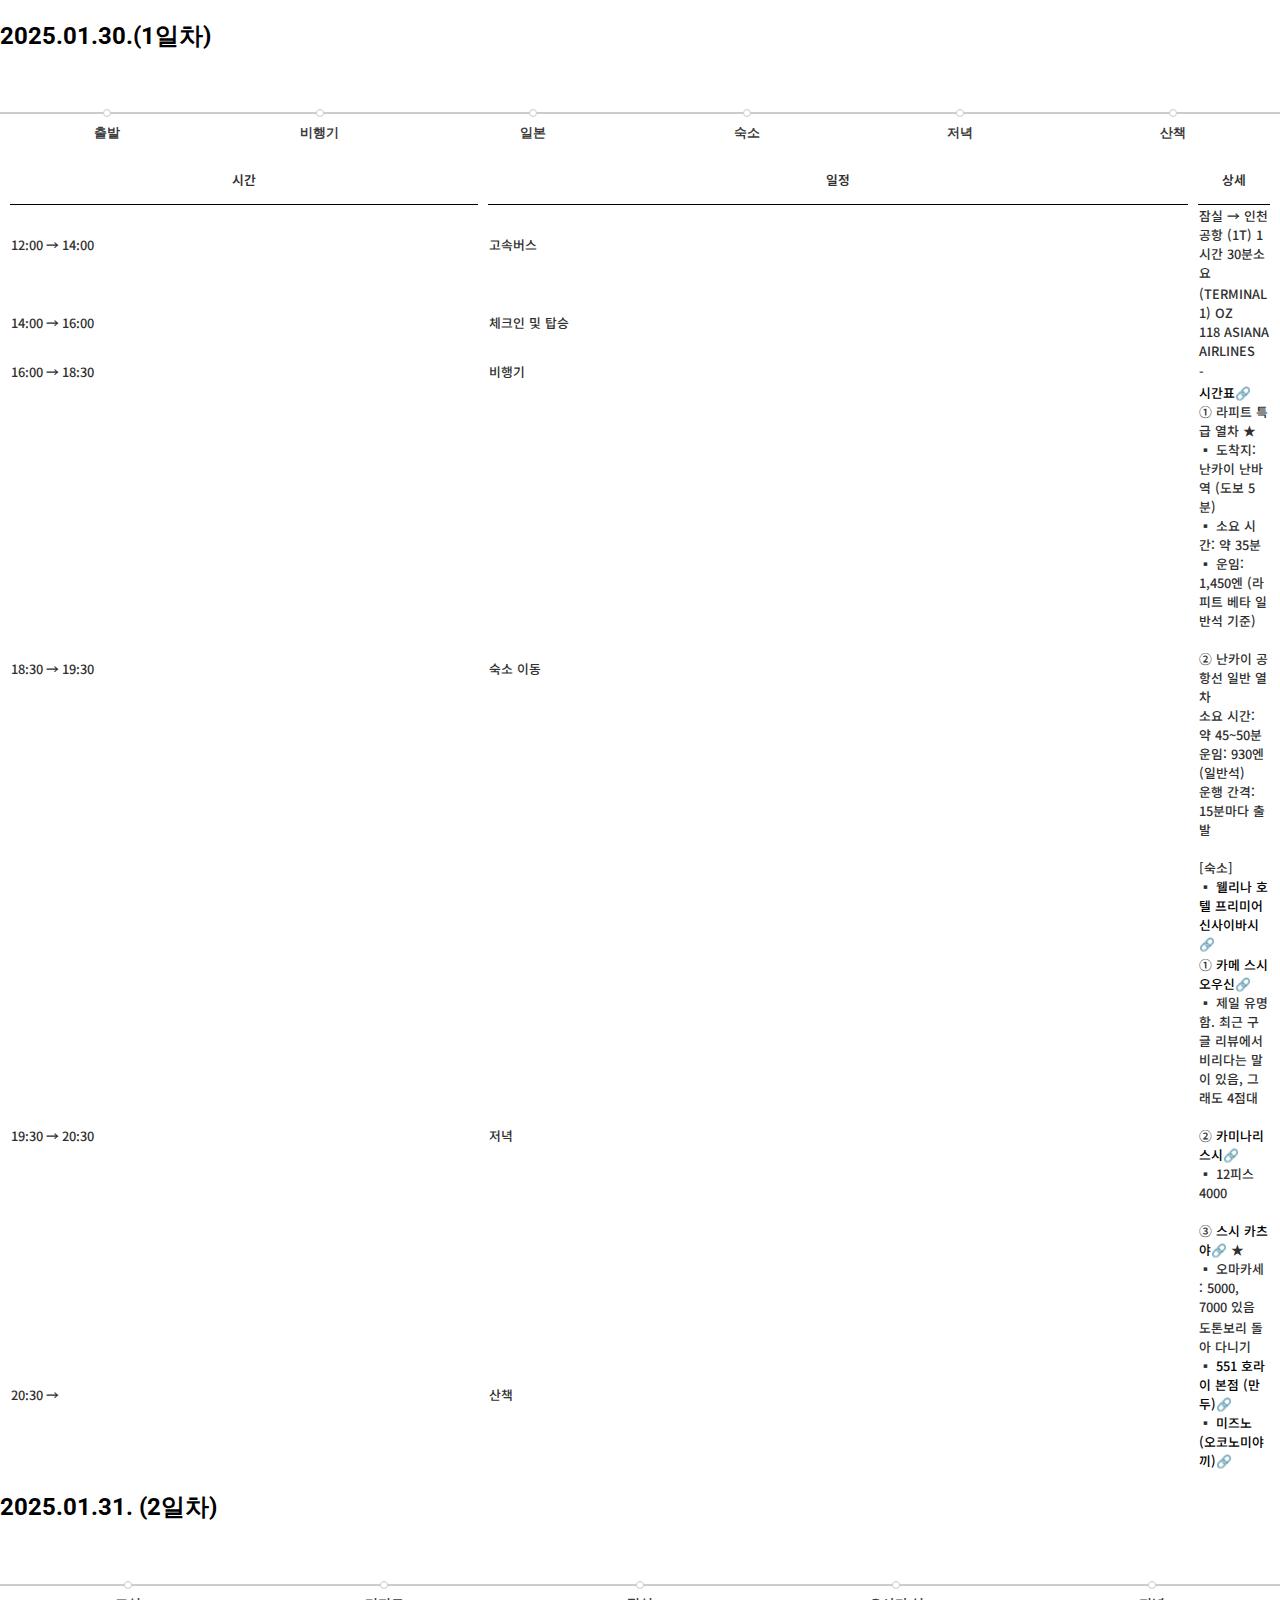
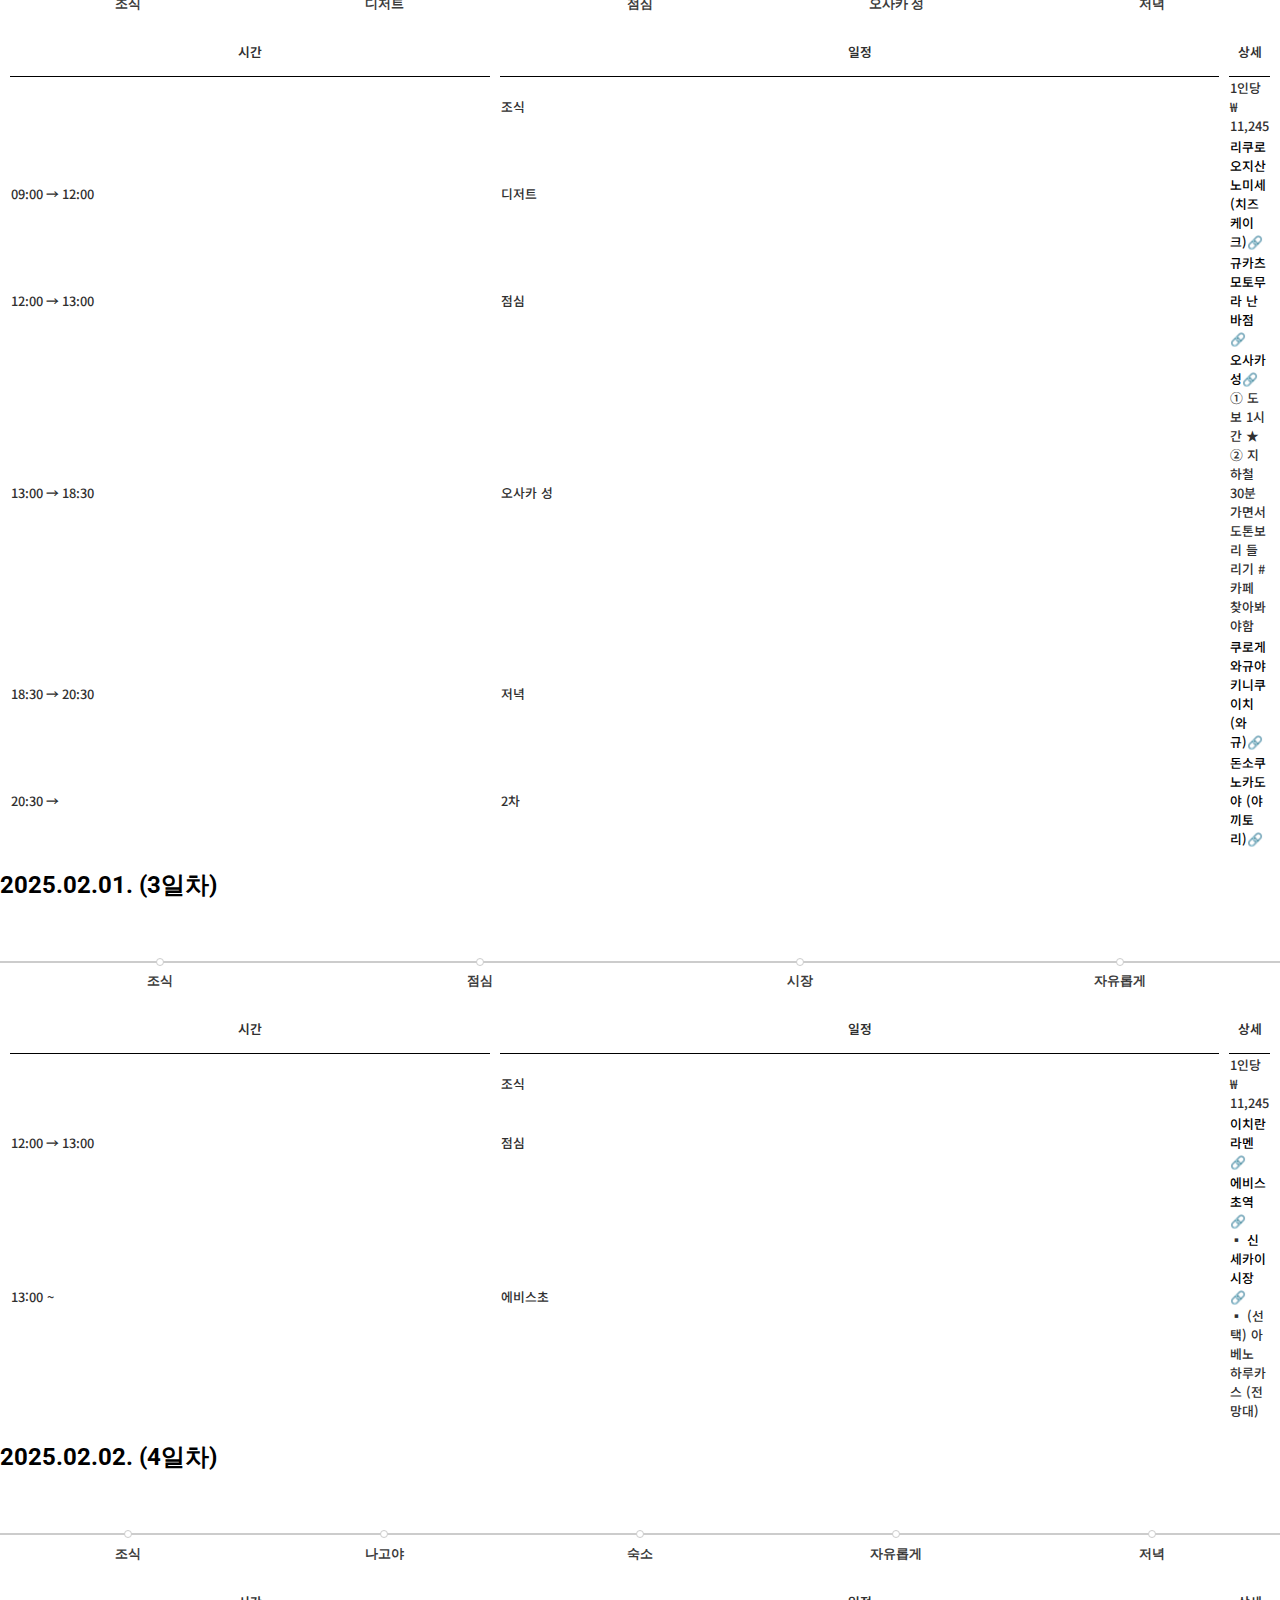
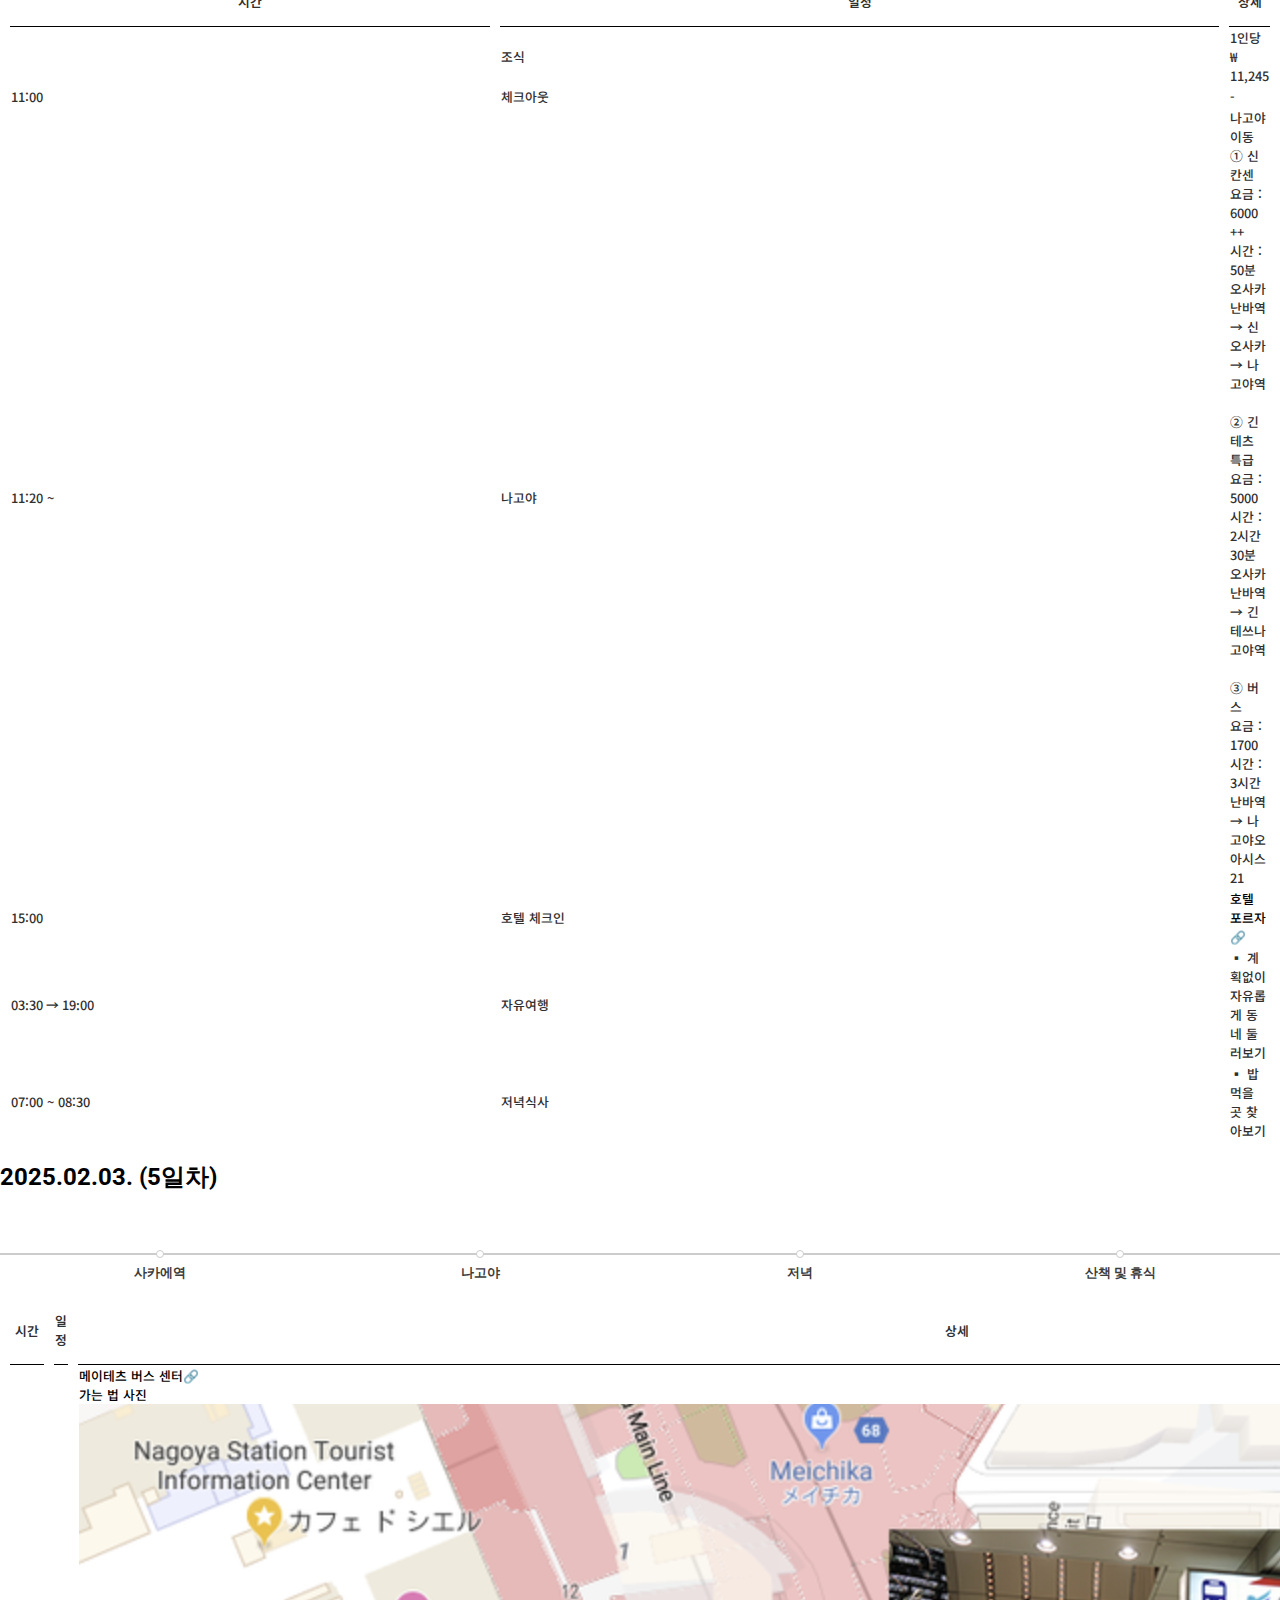
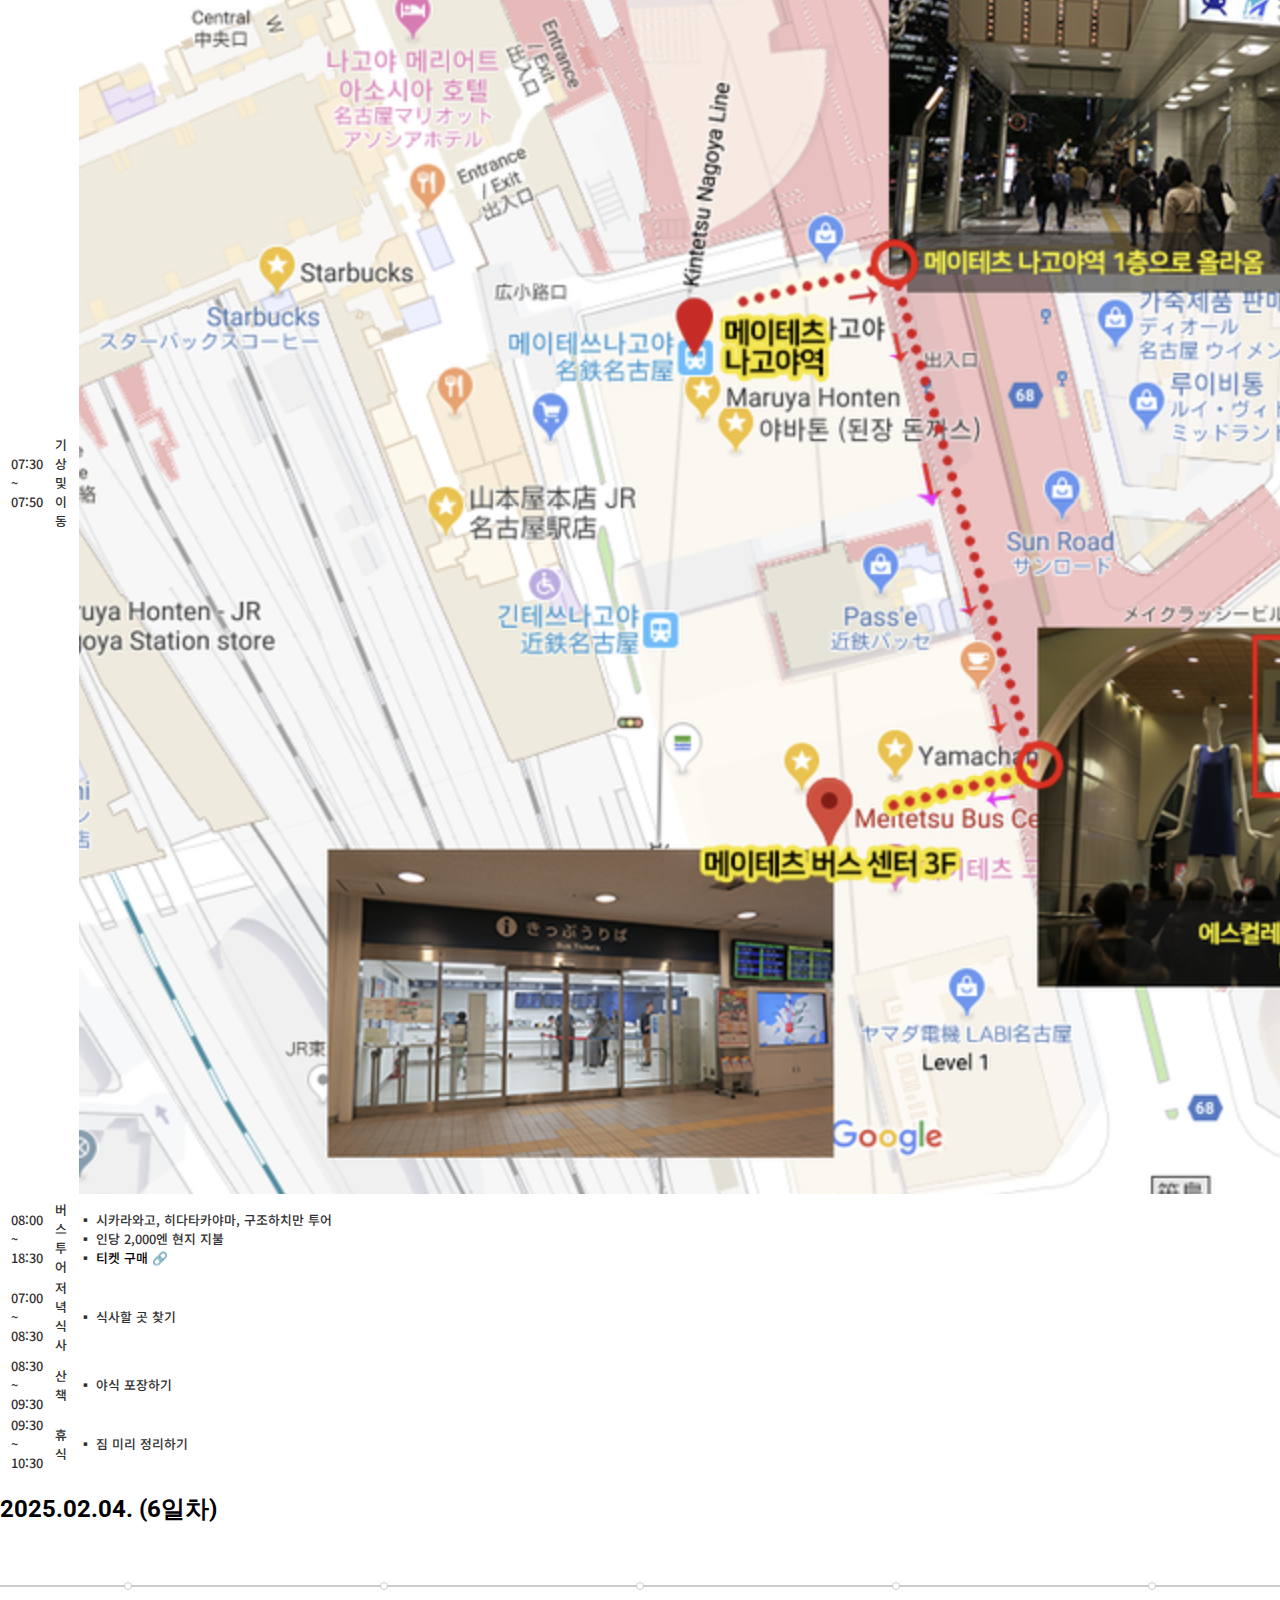
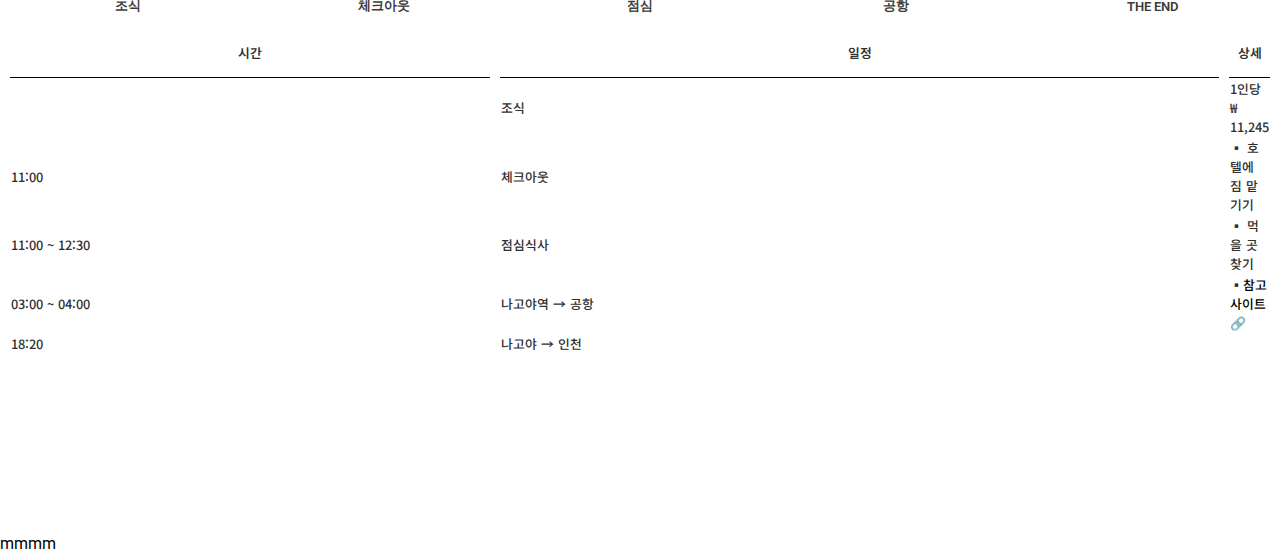
<file: japanPlan.html>
<!DOCTYPE html>
<html lang="ko">

<head>
  <meta charset="utf-8">
  <meta name="viewport"
    content="width=device-width,initial-scale=1.0,minimum-scale=1.0,viewport-fit=cover">
  <meta name="format-detection" content="telephone=no, address=no, email=no">
  <title>일본계획</title>
  <link rel="stylesheet" href="css/common.css">
</head>
<script src="https://code.jquery.com/jquery-3.4.1.min.js"></script>

</head>
<body>
  <article id="15ab95cb-edea-8097-bc74-fc57ab79c382" class="page sans">
    <header>
    </header>  

    <!-- 1일차 -->
      <h2 class="day day-one">2025.01.30.<span class="small-text">(1일차)</span></h2>
      <!-- 가로형 타임라인 -->
      <div class="timeline six-elements">
        <!-- 타임라인 아이템 -->
        <div class="timeline-item">
            <div class="content">
                <p>출발</p>
            </div>
        </div>
        <div class="timeline-item">
            <div class="content">
                <p>비행기</p>
            </div>
        </div>
        <div class="timeline-item">
            <div class="content">
                <p>일본</p>
            </div>
        </div>
        <div class="timeline-item">
            <div class="content">
                <p>숙소</p>
            </div>
        </div>
        <div class="timeline-item">
            <div class="content">
                <p>저녁</p>
            </div>
        </div>
        <div class="timeline-item">
            <div class="content">
                <p>산책</p>
            </div>
        </div>
    </div>

    <table id="15eb95cb-edea-805f-a200-fb88b7ec704e" class="simple-table">
      <thead class="simple-table-header">
        <tr id="3421a34a-4262-4de2-a086-da6bd4936cee">
          <th id="[p_H" class="simple-table-header-color simple-table-header" >시간</th>
          <th id="~DaM" class="simple-table-header-color simple-table-header" >일정</th>
          <th id="Hnl{" class="simple-table-header-color simple-table-header" >상세</th>
        </tr>
      </thead>
      <tbody>
        <tr id="8847493e-73a2-46b8-9c09-5552c397d188">
          <td id="[p_H" class="" > 12:00 → 14:00</td>
          <td id="~DaM" class="" >고속버스</td>
          <td id="Hnl{" class="" >잠실 → 인천공항 (1T) 1시간 30분소요</td>
        </tr>
        <tr id="ee92a391-0468-4eae-9809-ec3db66f773e">
          <td id="[p_H" class="" > 14:00 → 16:00</td>
          <td id="~DaM" class="" >체크인 및 탑승</td>
          <td id="Hnl{" class="" >(TERMINAL 1) OZ 118 ASIANA AIRLINES</td>
        </tr>
        <tr id="15eb95cb-edea-805a-9081-d37f7e0639bb">
          <td id="[p_H" class="" > 16:00 → 18:30</td>
          <td id="~DaM" class="" >비행기</td>
          <td id="Hnl{" class="" >-</td>
        </tr>
        <tr id="15eb95cb-edea-8039-95c4-ccbb4a1b5766">
          <td id="[p_H" class="" > 18:30 → 19:30</td>
          <td id="~DaM" class="" >숙소 이동</td>
          <td id="Hnl{" class="" >
            <a href="https://www.howto-osaka.com/kr/access-timetable/">시간표🔗</a><br>
            <span class="bold-five">① 라피트 특급 열차 ★</span><br />
            ▪︎ 도착지: 난카이 난바역 (도보 5분)<br />
            ▪︎ 소요 시간: 약 35분<br />
            ▪︎ 운임: 1,450엔 (라피트 베타 일반석 기준)<br />
            <br />
            ② 난카이 공항선 일반 열차<br />소요 시간: 약 45~50분<br />운임:
            930엔 (일반석)<br />운행 간격: 15분마다 출발<br />
            
            <br />
            [숙소]<br />
            ▪︎ <a href="https://www.google.co.kr/maps/place/%EC%9B%B0%EB%A6%AC%EB%82%98+%ED%98%B8%ED%85%94+%ED%94%84%EB%A6%AC%EB%AF%B8%EC%96%B4+%EC%8B%A0%EC%82%AC%EC%9D%B4%EB%B0%94%EC%8B%9C/@34.6685577,135.4989993,16z/data=!4m20!1m10!3m9!1s0x6000e7526bd49c15:0x19dd25fdfd0206a!2z7Juw66as64KYIO2YuO2FlCDtlITrpqzrr7jslrQg7Iug7IKs7J2067CU7Iuc!5m2!4m1!1i2!8m2!3d34.6700898!4d135.502581!16s%2Fg%2F11h1322cb1!3m8!1s0x6000e7526bd49c15:0x19dd25fdfd0206a!5m2!4m1!1i2!8m2!3d34.6700898!4d135.502581!16s%2Fg%2F11h1322cb1?hl=ko&entry=ttu&g_ep=EgoyMDI0MTIxMS4wIKXMDSoASAFQAw%3D%3D"
              target="_blank">웰리나 호텔 프리미어 신사이바시🔗</a><br />
          </td>
        </tr>
        <tr id="15eb95cb-edea-80ad-82d6-d764b0352ae7">
          <td id="[p_H" class="" > 19:30 → 20:30</td>
          <td id="~DaM" class="" >저녁</td>
          <td id="Hnl" class="" >
            ① <a href="https://www.google.com/maps/place/%EC%9A%B0%EC%98%A4%EC%8B%A0(UOSHIN)/@34.668065,135.4855514,15z/data=!3m1!5s0x6000e714da6afecf:0xfe9c7d8ded6f63c1!4m10!1m2!2m1!1z7Lm066mUIOyKpOyLnCDsmKTsmrDsi6A!3m6!1s0x6000e714da0ab707:0x2dd5054aa1d3c3c1!8m2!3d34.6680292!4d135.5036495!15sChfsubTrqZQg7Iqk7IucIOyYpOyasOyLoFoaIhjsubTrqZQg7Iqk7IucIOyYpOyasCDsi6CSARNqYXBhbmVzZV9yZXN0YXVyYW504AEA!16s%2Fg%2F11ddwgjlgl?entry=ttu&g_ep=EgoyMDI0MTIxMS4wIKXMDSoASAFQAw%3D%3D"
            target="_blank">카메 스시 오우신🔗</a><br />
            ▪︎ 제일 유명함. 최근 구글 리뷰에서 비리다는
            말이 있음, 그래도 4점대<br /><br />
            ② <a href="https://www.google.com/maps/place/%EC%B9%B4%EB%AF%B8%EB%82%98%EB%A6%AC+%EC%8A%A4%EC%8B%9C/@34.6676034,135.5009357,17z/data=!3m1!4b1!4m6!3m5!1s0x6000e714d25658e7:0x405e46d7482ffdea!8m2!3d34.667599!4d135.503516!16s%2Fg%2F1tdvk1tm?entry=ttu&g_ep=EgoyMDI0MTIxMS4wIKXMDSoASAFQAw%3D%3D"
            target="_blank">카미나리 스시🔗</a><br />▪︎ 12피스 4000<br /><br />
            ③ <a href="https://www.google.com/maps/place/%EC%8A%A4%EC%8B%9C+%EC%B9%B4%EC%B8%A0%EC%95%BC/@34.6706133,135.4630146,14z/data=!3m1!5s0x6000e715134f67fb:0x37fbdfd4bcb37d29!4m10!1m2!2m1!1z7Iqk7IucIOy5tOy4oOyVvA!3m6!1s0x6000e71506227b93:0x6dc7d97f784f7fc!8m2!3d34.6699319!4d135.5044091!15sChDsiqTsi5wg7Lm07Lig7JW8WhIiEOyKpOyLnCDsubTsuKDslbySARBzdXNoaV9yZXN0YXVyYW504AEA!16s%2Fg%2F11fy_d8w_g?entry=ttu&g_ep=EgoyMDI0MTIxMS4wIKXMDSoASAFQAw%3D%3D"
            target="_blank">스시 카츠야🔗</a> ★<br /> ▪︎ 오마카세 : 5000, 7000
            있음<br />
          </td>
        </tr>
        <tr id="15eb95cb-edea-80d2-a1b9-db560339e0b4">
          <td id="[p_H" class="" > 20:30 →</td>
          <td id="~DaM" class="" >산책</td>
          <td id="Hnl{" class="" >
            도톤보리 돌아 다니기 <br />
            ▪︎ <a href="https://www.google.com/maps/place/551+%ED%98%B8%EB%9D%BC%EC%9D%B4+%EB%B3%B8%EC%A0%90/@34.6671873,135.4951527,17z/data=!4m10!1m2!2m1!1zNTUx7Zi465287J20!3m6!1s0x6000e713534d9175:0x1d6dba81c436097b!8m2!3d34.6664051!4d135.5013457!15sCgw1NTHtmLjrnbzsnbRaECIONTUxIO2YuCDrnbzsnbSSARJjaGluZXNlX3Jlc3RhdXJhbnTgAQA!16s%2Fg%2F11c0r5dk3b?entry=ttu&g_ep=EgoyMDI0MTIxMS4wIKXMDSoASAFQAw%3D%3D"
            target="_blank">551 호라이 본점 (만두)🔗</a><br />
            ▪︎ <a href="https://www.google.com/maps/place/%EB%AF%B8%EC%A6%88%EB%85%B8/@34.6683591,135.4986145,17z/data=!3m1!4b1!4m6!3m5!1s0x6000e714c2f5aaa7:0xd012147b1d512f42!8m2!3d34.6683548!4d135.5032226!16s%2Fg%2F1td2mclr?entry=ttu&g_ep=EgoyMDI0MTIxMS4wIKXMDSoASAFQAw%3D%3D"
            target="_blank">미즈노 (오코노미야끼)🔗</a><br />
          </td>
        </tr>
      </tbody>
    </table>
    <p id="15eb95cb-edea-808a-a2b6-d7a152ffe190" class=""></p>

    <!-- 2일차 -->
    <h2 class="day day-two">
      2025.01.31.
      <span class="small-text">(2일차)</span>
    </h2>

    <div class="timeline five-elements">
      <!-- 타임라인 아이템 -->
      <div class="timeline-item">
          <div class="content">
              <p>조식</p>
          </div>
      </div>
      <div class="timeline-item">
          <div class="content">
              <p>디저트</p>
          </div>
      </div>
      <div class="timeline-item">
          <div class="content">
              <p>점심</p>
          </div>
      </div>
      <div class="timeline-item">
          <div class="content">
              <p>오사카 성</p>
          </div>
      </div>
      <div class="timeline-item">
          <div class="content">
              <p>저녁</p>
          </div>
      </div>
    </div>

    <table id="15eb95cb-edea-8070-a144-e0f5348b4212" class="simple-table">
      <thead class="simple-table-header">
        <tr id="15eb95cb-edea-8081-9732-ec9090e489d5">
          <th id="W~WM" class="simple-table-header-color simple-table-header" >시간</th>
          <th id="dvIy" class="simple-table-header-color simple-table-header" >일정</th>
          <th id="RJQY" class="simple-table-header-color simple-table-header" >상세</th>
        </tr>
      </thead>
      <tbody>
        <tr id="15eb95cb-edea-808f-baab-e248278dc2c3">
          <td id="W~WM" class="" ></td>
          <td id="dvIy" class="" >조식</td>
          <td id="RJQY" class="" >1인당 ₩ 11,245</td>
        </tr>
        <tr id="15eb95cb-edea-8062-8d98-d93fd12e8390">
          <td id="W~WM" class="" > 09:00 → 12:00</td>
          <td id="dvIy" class="" >디저트</td>
          <td id="RJQY" class="" >
            <a href="https://www.google.com/maps/place/%EB%A6%AC%EC%BF%A0%EB%A1%9C%E3%83%BC%EC%98%A4%EC%A7%80%EC%83%81%EB%85%B8+%EB%AF%B8%EC%84%B8+%EB%82%9C%EB%B0%94%EB%B3%B8%EC%A0%90/@34.6661314,135.4989857,17z/data=!3m2!4b1!5s0x6000e76ca9cb36e3:0xf67c3dcb98d6d7f6!4m6!3m5!1s0x6000e76ca834602b:0x8061c5d175dcf1c4!8m2!3d34.666127!4d135.501566!16s%2Fg%2F11h06xbbry?entry=ttu&g_ep=EgoyMDI0MTIxMS4wIKXMDSoASAFQAw%3D%3D"
            target="_blank">리쿠로오지산노미세 (치즈케이크)🔗</a><br />
          </td>
        </tr>
        <tr id="15eb95cb-edea-8015-90c2-e116016ce313">
          <td id="W~WM" class="" > 12:00 → 13:00
          </td>
          <td id="dvIy" class="" >점심</td>
          <td id="RJQY" class="" >
            <a href="https://www.google.com/maps/place/%EA%B7%9C%EC%B9%B4%EC%B8%A0+%EB%AA%A8%ED%86%A0%EB%AC%B4%EB%9D%BC+%EB%82%9C%EB%B0%94%EC%A0%90/@34.6666185,135.4989692,17z/data=!4m10!1m2!2m1!1z6rec7Lm07LigIOuqqO2GoOustOudvCDrgpzrsJTsoJA!3m6!1s0x6000e76b53bc67e9:0xc718ee6b423ad7d3!8m2!3d34.666617!4d135.5019741!15sCiDqt5zsubTsuKAg66qo7Yag66y06528IOuCnOuwlOygkFolIiPqt5wg7Lm07LigIOuqqO2GoCDrrLTrnbwg64Kc67CUIOygkJIBE3RvbmthdHN1X3Jlc3RhdXJhbnTgAQA!16s%2Fg%2F11b90m03zh?entry=ttu&g_ep=EgoyMDI0MTIxMS4wIKXMDSoASAFQAw%3D%3D"
            target="_blank">규카츠 모토무라 난바점🔗</a><br />
          </td>
        </tr>
        <tr id="15eb95cb-edea-8040-92e0-f14b9fddc844">
          <td id="W~WM" class="" > 13:00 → 18:30</td>
          <td id="dvIy" class="" >오사카 성</td>
          <td id="RJQY" class="" >
            <a href="https://www.google.com/maps/place/%EC%98%A4%EC%82%AC%EC%B9%B4+%EC%84%B1/@34.6872571,135.5213485,17z/data=!4m10!1m2!2m1!1z7Jik7IKs7Lm0IOyEsQ!3m6!1s0x6000e0cd5c283afd:0xf01d07d5ca11e41!8m2!3d34.6872571!4d135.5258546!15sCg3smKTsgqzsubQg7ISxWg8iDeyYpOyCrOy5tCDshLGSAQZjYXN0bGXgAQA!16zL20vMDI0Yl9n?entry=ttu&g_ep=EgoyMDI0MTIxMS4wIKXMDSoASAFQAw%3D%3D"
            target="_blank">오사카 성🔗</a><br />
            ① 도보 1시간 ★<br />② 지하철 30분<br />
            가면서 도톤보리 들리기
            #카페 찾아봐야함<br />
          </td>
        </tr>
        <tr id="15eb95cb-edea-8030-bdb6-cea4be6fe022">
          <td id="W~WM" class="" > 18:30 → 20:30</td>
          <td id="dvIy" class="" >저녁</td>
          <td id="RJQY" class="" >
            <a href="https://www.google.com/maps/place/%EC%BF%A0%EB%A1%9C%EA%B2%8C%EC%99%80%EA%B7%9C%EC%95%BC%ED%82%A4%EB%8B%88%EC%BF%A0%EC%9D%B4%EC%B9%98/@34.6734635,135.499551,17z/data=!3m1!4b1!4m6!3m5!1s0x6000e716d7085b3f:0xd4f943bb384a7e6c!8m2!3d34.6734591!4d135.5021313!16s%2Fg%2F1thqgmyt?entry=ttu&g_ep=EgoyMDI0MTIxMS4wIKXMDSoASAFQAw%3D%3D"
            target="_blank">쿠로게와규야키니쿠이치 (와규)🔗</a><br />
          </td>
        </tr>
        <tr id="15eb95cb-edea-80ec-a0fa-d1a0e2e32e2d">
          <td id="W~WM" class="" > 20:30 →</td>
          <td id="dvIy" class="" >2차</td>
          <td id="RJQY" class="" >
            <a href="https://www.google.com/maps/place/%EC%A1%B1%EB%B0%9C%EC%9D%98+%EC%B9%B4%EB%8F%84%EC%95%BC/@34.665307,135.495944,17z/data=!3m2!4b1!5s0x6000e712cc1d5cd1:0xdc062360108b1e1e!4m6!3m5!1s0x6000e712cec656c1:0x67a88d6adadff71c!8m2!3d34.6653026!4d135.4985243!16s%2Fg%2F1v41_bq5?entry=ttu&g_ep=EgoyMDI0MTIxMS4wIKXMDSoASAFQAw%3D%3D"
            target="_blank">돈소쿠노카도야 (야끼토리)🔗</a><br />
          </td>
        </tr> 
      </tbody>
    </table>
    <p id="15eb95cb-edea-80ac-bc6c-f91ec048588e" class=""></p>

    <!-- 3일차 -->
    <h2  class="day day-three">
      2025.02.01.
      <span class="small-text">(3일차)</span>
    </h2>
    
    <div class="timeline four-elements">
      <!-- 타임라인 아이템 -->
      <div class="timeline-item">
          <div class="content">
              <p>조식</p>
          </div>
      </div>
      <div class="timeline-item">
          <div class="content">
              <p>점심</p>
          </div>
      </div>
      <div class="timeline-item">
          <div class="content">
              <p>시장</p>
          </div>
      </div>
      <div class="timeline-item">
          <div class="content">
              <p>자유롭게</p>
          </div>
      </div>
    </div>

    <table id="15eb95cb-edea-805e-b824-fdb2c5650c5c" class="simple-table">
      <thead class="simple-table-header">
        <tr id="15eb95cb-edea-80c8-af52-fb2be7bb3897">
          <th id="ax@e" class="simple-table-header-color simple-table-header" >
            시간
          </th>
          <th id="cJm~" class="simple-table-header-color simple-table-header" >
            일정
          </th>
          <th id="sOEy" class="simple-table-header-color simple-table-header" >
            상세
          </th>
        </tr>
      </thead>
      <tbody>
        <tr id="15eb95cb-edea-8089-9b13-c54caea1fbe2">
          <td id="ax@e" class="" ></td>
          <td id="cJm~" class="" >조식</td>
          <td id="sOEy" class="" >1인당 ₩ 11,245</td>
        </tr>
        <tr id="15eb95cb-edea-80cf-8a44-e2aa6f010015">
          <td id="ax@e" class="" > 12:00 → 13:00</td>
          <td id="cJm~" class="" >점심</td>
          <td id="RJQY" class="" >
            <a href="https://www.google.com/maps/place/%EC%9D%B4%EC%B9%98%EB%9E%80+%EB%9D%BC%EB%A9%98/@34.6742741,135.4658424,14z/data=!3m1!5s0x6000e717317c7b7f:0x3ed48d0bb8a5626f!4m10!1m2!2m1!1z7J207LmY656AIOudvOupmA!3m6!1s0x6000e717317aaaab:0x8118e2706e65ac3a!8m2!3d34.6742741!4d135.5018913!15sChDsnbTsuZjrnoAg652866mYIgOIAQFaEyIR7J207LmYIOuegCDrnbzrqZiSARByYW1lbl9yZXN0YXVyYW504AEA!16s%2Fg%2F11f_slzgl2?entry=ttu&g_ep=EgoyMDI0MTIxMS4wIKXMDSoASAFQAw%3D%3D"
            target="_blank">이치란 라멘🔗</a><br />
          </td>
        </tr>
        <tr id="15eb95cb-edea-8099-916a-e291ec015fd7">
          <td id="ax@e" class="" > 13:00 ~</td>
          <td id="cJm~" class="" >에비스초</td>
          <td id="RJQY" class="" >
            <a href="https://www.google.com/maps/place/%EC%97%90%EB%B9%84%EC%8A%A4%EC%B4%88/@34.6549005,135.4933032,15.18z/data=!4m6!3m5!1s0x6000e767683a0287:0x388d82aed7ca8e86!8m2!3d34.6556306!4d135.5056361!16zL20vMGYyOG5o?entry=ttu&g_ep=EgoyMDI0MTIxMS4wIKXMDSoASAFQAw%3D%3D"
            target="_blank">에비스초역🔗</a><br />
            ▪︎ <a href="https://www.google.com/maps/place/%EC%8B%A0%EC%84%B8%EC%B9%B4%EC%9D%B4+%EC%8B%9C%EC%9E%A5/@34.6536599,135.5030248,17z/data=!3m1!4b1!4m6!3m5!1s0x6000e7608e08abc7:0x2d0ad0d2195ec6e8!8m2!3d34.6536555!4d135.5056051!16s%2Fg%2F11c5_y75lp?entry=ttu&g_ep=EgoyMDI0MTIxMS4wIKXMDSoASAFQAw%3D%3D"
            target="_blank">신세카이 시장🔗</a><br />
            ▪︎ (선택) 아베노 하루카스 (전망대)<br />
          </td>
        </tr>
      </tbody>
    </table>
    <p class=""></p>

    <!-- 4일차 -->
    <h2 class="day day-four">
      2025.02.02.
      <span class="small-text">(4일차)</span>
    </h2>
    
    <div class="timeline five-elements">
      <!-- 타임라인 아이템 -->
      <div class="timeline-item">
          <div class="content">
              <p>조식</p>
          </div>
      </div>
      <div class="timeline-item">
          <div class="content">
              <p>나고야</p>
          </div>
      </div>
      <div class="timeline-item">
          <div class="content">
              <p>숙소</p>
          </div>
      </div>
      <div class="timeline-item">
          <div class="content">
              <p>자유롭게</p>
          </div>
      </div>
      <div class="timeline-item">
          <div class="content">
              <p>저녁</p>
          </div>
      </div>
    </div>


    <table id="15eb95cb-edea-8065-9385-df5204239e6d" class="simple-table">
      <thead class="simple-table-header">
        <tr id="15eb95cb-edea-8002-bc28-dcb6850699e4">
          <th id="FzMy" class="simple-table-header-color simple-table-header" >시간</th>
          <th id="[EWP" class="simple-table-header-color simple-table-header" >일정</th>
          <th id="Utjm" class="simple-table-header-color simple-table-header" >상세</th>
        </tr>
      </thead>
      <tbody>
        <tr id="15eb95cb-edea-806a-a6bf-d566437bf48f">
          <td id="FzMy" class="" ></td>
          <td id="[EWP" class="" >조식</td>
          <td id="Utjm" class="" >1인당 ₩ 11,245</td>
        </tr>
        <tr id="15eb95cb-edea-80e3-8807-f525156faaf4">
          <td id="FzMy" class="" > 11:00</td>
          <td id="[EWP" class="" >체크아웃</td>
          <td id="Utjm" class="" >-</td>
        </tr>
        <tr id="15eb95cb-edea-8003-8c05-c3daf022fab6">
          <td id="FzMy" class="" > 11:20 ~</td>
          <td id="[EWP" class="" >나고야</td>
          <td id="Utjm" class="" >
            나고야 이동 <br />① 신칸센<br />요금 : 6000 ++ <br />시간 :
            50분<br />오사카 난바역 → 신오사카 → 나고야역<br /><br />②
            긴테츠 특급<br />요금 : 5000<br />시간 : 2시간 30분<br />오사카
            난바역 → 긴테쓰나고야역<br /><br />③ 버스<br />요금 : 1700<br />시간
            : 3시간<br />난바역 → 나고야오아시스 21<br />
          </td>
        </tr>
        <tr>
          <td id="FzMy" class="" > 15:00</td>
          <td id="[EWP" class="" >호텔 체크인</td>
          <td id="Utjm" class="" ><a href="https://www.google.com/maps/place/%ED%98%B8%ED%85%94+%ED%8F%AC%EB%A5%B4%EC%9E%90+%EB%82%98%EA%B3%A0%EC%95%BC+%EC%82%AC%EC%B9%B4%EC%97%90/@35.1653475,136.903706,17z/data=!3m1!4b1!4m9!3m8!1s0x600371d5a7b25383:0xfa1e1281c6c9353b!5m2!4m1!1i2!8m2!3d35.1653431!4d136.9062863!16s%2Fg%2F11k5y6xwjy?entry=ttu&g_ep=EgoyMDI1MDEwOC4wIKXMDSoASAFQAw%3D%3D">호텔 포르자🔗</a></td>
        </tr>
        <tr>
          <td id="FzMy" class="" >
             03:30 → 19:00
          </td>
          <td id="[EWP" class="" >자유여행</td>
          <td id="Utjm" class="" >▪︎ 계획없이 자유롭게 동네 둘러보기<br /></td>
        </tr>
        <tr>
          <td id="FzMy" class="" >
             07:00 ~  08:30
          </td>
          <td id="[EWP" class="" >저녁식사</td>
          <td id="Utjm" class="" >▪︎ 밥먹을 곳 찾아보기</td>
        </tr>
      </tbody>
    </table>
    <p class=""></p>

    <!-- 5일차 -->
    <h2 class="day day-five">
      2025.02.03.
      <span class="small-text">(5일차)</span>
    </h2>
    
    <div class="timeline four-elements">
      <!-- 타임라인 아이템 -->
      <div class="timeline-item">
          <div class="content">
              <p>사카에역</p>
          </div>
      </div>
      <div class="timeline-item">
          <div class="content">
              <p>나고야</p>
          </div>
      </div>
      <div class="timeline-item">
          <div class="content">
              <p>저녁</p>
          </div>
      </div>
      <div class="timeline-item">
          <div class="content">
              <p>산책 및 휴식</p>
          </div>
      </div>
    </div>

    <table class="simple-table">
      <thead class="simple-table-header">
        <tr>
          <th id="FzMy" class="simple-table-header-color simple-table-header" >시간</th>
          <th id="[EWP" class="simple-table-header-color simple-table-header" >일정</th>
          <th id="Utjm" class="simple-table-header-color simple-table-header" >상세</th>
        </tr>
      </thead>
      <tbody>
        <tr>
          <td id="FzMy" class="" > 07:30 ~  07:50</td>
          <td id="[EWP" class="" >기상 및 이동</td>
          <td id="Utjm" class="" >
            <a href="https://www.google.com/maps/place/Nagoya(Meitetsu+Bus+Center)/@35.1688408,136.8815333,17z/data=!4m10!1m2!2m1!1z66mU7J207YWM7LigIOuyhOyKpCDshLzthLA!3m6!1s0x600376de09cd3d13:0xcf1801687fea363e!8m2!3d35.1683722!4d136.8842!15sChrrqZTsnbTthYzsuKAg67KE7IqkIOyEvO2EsCIDiAEBkgEIYnVzX3N0b3DgAQA!16s%2Fg%2F11s4_cq230?entry=ttu&g_ep=EgoyMDI1MDEwOC4wIKXMDSoASAFQAw%3D%3D">메이테츠 버스 센터🔗</a>
            <br>
            <a href="https://m.blog.naver.com/jin07486/221502670356?view=img_3">가는 법 사진</a>
            <img src="images/BusCenter.png">
          </td>
        </tr>
        <tr>
          <td id="FzMy" class="" > 08:00 ~  18:30</td>
          <td id="[EWP" class="" >버스 투어</td>
          <td id="Utjm" class="" >
            ▪︎ 시카라와고, 히다타카야마, 구조하치만 투어<br />
            ▪︎ 인당 2,000엔 현지 지불 <br />
            ▪︎
            <a href="https://www.myrealtrip.com/offers/46885" target="_blank">티켓 구매 🔗
            </a>
          </td>
        </tr>
        <tr>
          <td id="FzMy" class="" >
             07:00 ~  08:30
          </td>
          <td id="[EWP" class="" >저녁식사</td>
          <td id="Utjm" class="" >▪︎ 식사할 곳 찾기 <br /></td>
        </tr>
        <tr>
          <td id="FzMy" class="" > 08:30 ~  09:30</td>
          <td id="[EWP" class="" >산책</td>
          <td id="Utjm" class="" >▪︎ 야식 포장하기<br /></td>
        </tr>
        <tr>
          <td id="FzMy" class="" > 09:30 ~  10:30</td>
          <td id="[EWP" class="" >휴식</td>
          <td id="Utjm" class="" >▪︎ 짐 미리 정리하기<br /></td>
        </tr>
      </tbody>
    </table>
    <p class=""></p>

    <!-- 6일차 -->
    <h2  class="day day-six">
      2025.02.04.
      <span class="small-text">(6일차)</span>
    </h2>

    <div class="timeline five-elements">
      <!-- 타임라인 아이템 -->
      <div class="timeline-item">
          <div class="content">
              <p>조식</p>
          </div>
      </div>
      <div class="timeline-item">
          <div class="content">
              <p>체크아웃</p>
          </div>
      </div>
      <div class="timeline-item">
          <div class="content">
              <p>점심</p>
          </div>
      </div>
      <div class="timeline-item">
          <div class="content">
              <p>공항</p>
          </div>
      </div>
      <div class="timeline-item">
          <div class="content">
              <p>THE END</p>
          </div>
      </div>
    </div>

    <table class="simple-table">
      <thead class="simple-table-header">
        <tr>
          <th id="FzMy" class="simple-table-header-color simple-table-header" >시간</th>
          <th id="[EWP" class="simple-table-header-color simple-table-header" >일정</th>
          <th id="Utjm" class="simple-table-header-color simple-table-header" >상세</th>
        </tr>
      </thead>
      <tbody>
        <tr>
          <td id="FzMy" class="" ></td>
          <td id="[EWP" class="" >조식</td>
          <td id="Utjm" class="" >1인당 ₩ 11,245</td>
        </tr>
        <tr>
          <td id="FzMy" class="" > 11:00</td>
          <td id="[EWP" class="" >체크아웃</td>
          <td id="Utjm" class="" >▪︎ 호텔에 짐 맡기기</td>
        </tr>
        <tr>
          <td id="FzMy" class="" > 11:00 ~  12:30</td>
          <td id="[EWP" class="" >점심식사</td>
          <td id="Utjm" class="" >▪︎ 먹을 곳 찾기</td>
        </tr>
        <tr>
          <td id="FzMy" class="" > 03:00 ~  04:00</td>
          <td id="[EWP" class="" >나고야역 → 공항</td>
          <td id="Utjm" class="" >▪︎<a href="https://blog.naver.com/x__x_o0o_x__x/223296517442" target="_blank">참고 사이트🔗</a></td>
        </tr>
        <tr>
          <td id="FzMy" class="" > 18:20</td>
          <td id="[EWP" class="" >나고야 → 인천</td>
          <td id="Utjm" class="" ></td>
        </tr>
      </tbody>
    </table>
  </article>
  <span class="sans" style="padding-top: 2em"></span>
  <div style="width: 100%; height: 20vh"></div>
  <a href="about.html">mmmm</a>


  <!-- JavaScript 코드 작성 -->
  <script>
    $(document).ready(function () {
    });
  </script>
</body>
</html>
</file>
<file: css/common.css>
/* cspell:disable-file */
/* webkit printing magic: print all background colors */
@import url('https://fonts.googleapis.com/css2?family=Noto+Sans+KR:wght@100..900&family=Poppins:ital,wght@0,100;0,200;0,300;0,400;0,500;0,600;0,700;0,800;0,900;1,100;1,200;1,300;1,400;1,500;1,600;1,700;1,800;1,900&family=Roboto:ital,wght@0,100..900;1,100..900&family=Tilt+Warp&display=swap');
li {list-style: none;}
table{ font-family: "Noto Sans KR", serif; border: 0; width: 100%;border-spacing: 10px 0;}
table th{ border-bottom: 1px solid black;}
table th, table td {font-size: 0.8rem; font-weight: 500; color: #303030;}  
table th{font-weight: 600!important; padding-bottom: 15px;} 
table th:nth-child(1), table td:nth-child(1) {width: 40%;} 
table th:nth-child(2), table td:nth-child(2) {width: 60%;}  
a{text-decoration: none; color: black;} 

/* ================================================================ */
/* common css */
html, body {
  overflow: auto; /* 스크롤 가능 */
  scrollbar-width: none; /* Firefox: 스크롤바 숨김 */
  -ms-overflow-style: none; /* IE, Edge: 스크롤바 숨김 */
} 

/* Webkit 기반 브라우저 (Chrome, Safari 등) */
html::-webkit-scrollbar, body::-webkit-scrollbar {
  display: none; /* 스크롤바 숨김 */
}
body{font-family: "Roboto", serif; margin: 0;padding: 0;width: 100%;height: auto; overflow-x: hidden; }
footer{position: absolute; bottom: 3vh; background-color: white;width: 94%; height: 10vh; opacity: 0.5; border-radius: 30px; margin: 0 3%;    box-shadow: 0 0 8px 0 rgb(187 187 187);}
.none{display: none !important;}
.wrapper.right{background-position: right!important; transition: all 0.9s ease;}
.modal-background{position: absolute;top: 0;left: 0; width: 100%; height: 100vh; background-color: rgba(0, 0, 0, 0.329);z-index: 998;}
.bg-silver{background-color: #f6f6f6; height: 70vh;}

/* itinerary css */
.itinerary-wrapper{ padding: 0;margin: 0; font-family: "Roboto", serif;  position: absolute;width: 100%; height: 100vh;overflow: hidden;background-position: left!important;    background-repeat: no-repeat; transition: all 0.9s ease;} 
.itinerary-title {width: 100%; font-size: 30px; font-weight: 500; text-align: center; margin-top: 5%;} 
.index-top{height: 50vh; width: 100%;} 
.itinerary-wrapper .content-wrapper{width: 100%; height: auto; overflow: scroll; display: flex; padding: 2% 4%; gap: 3%;flex-wrap: wrap;    box-sizing: border-box;justify-content: space-between;}
.itinerary-wrapper .content-wrapper .content{transition: all 0.4s linear; width: 44%; height: 250px; background-color: white;  border-radius: 3px; margin-top: 20px;box-shadow:0 0 8px 0 rgb(165 165 165);}  
.itinerary-wrapper .content-wrapper .content .descript{position: absolute; font-size: 8px; color: #393939;}
.itinerary-wrapper .content-wrapper .content .descript-left{rotate: -90deg; left: -16px; top: 32px;}   
.itinerary-wrapper .content-wrapper .content .descript-right{rotate: 90deg; right: -16px; bottom: 41%;}  
.itinerary-wrapper .content-wrapper .content{position: relative;}
.itinerary-wrapper .content-wrapper .content::before, .itinerary-wrapper .content-wrapper .content::after{position: absolute; content: '';width: 1px; height: 100%; background-color:rgb(191 191 191); top: 0}
.itinerary-wrapper .content-wrapper .content::before{left: 7%;}  
.itinerary-wrapper .content-wrapper .content::after{right: 7%;} 
.itinerary-wrapper .content-wrapper .content .bottom{ position: absolute; bottom: 0; width: 100%;height: auto; text-align: center; font-size: 8px;margin-bottom: 2px;} 
.itinerary-wrapper .content-wrapper .content .cover-img{display: flex; justify-content: center; height: 67%;width: 100%;}
/* 커버사진 */
.content div{height: 100%; width: 71%; background-size: cover;    background-position: center;} 
/* 일본 */
.content .japan{background-image: url("../images/japan.jpg");}
.content.japan-trip .title{background-color: rgb(232 251 255);}
.content.japan-trip .title .text{background-color: rgb(232 251 255);}
/* 속초 */ 
.content .sokcho{background-image: url("../images/sokcho.jpg");}
.content.sokcho-trip .title{background-color: rgb(224, 230, 252);}
.content.sokcho-trip .title .text{background-color: rgb(224, 230, 252);}
/* 인천 */
.content .incheon{background-image: url("../images/incheon.jpg");}
.content.incheon-trip .title{background-color: rgb(244 237 219);}
.content.incheon-trip .title .text{background-color: rgb(244 237 219);}
.content .title{position: absolute;display: flex; align-items: center;  flex-direction: column;align-items: center; bottom: 7%; width: 100%; height: 26%; text-align: center; z-index: 1;box-shadow: 0 0 4px 0 rgb(168, 168, 168); }
.content .title .text{font-family: "Playfair Display", serif;display: flex; margin-top: 2%; z-index: 1;justify-content: center; font-size: 25px; width: 60%;height: 63%; font-weight: 600;}
.content .title::before{position:absolute; z-index: 0; content: '';left: 0; width: 100%; height: 1px; top: 35%; background-color: rgb(156, 156, 156); }
.content .title .sub-text{font-size: 11px;height: 35%;}
.see-detail{position: absolute; background-color: rgb(0, 0, 0); bottom: -1%;width: 100%; color: white;}
 
 /* detail-wrapper :: japan-trip */ 
 .detail-cover-img{position: relative; height: 30vh; background-image: url(../images/japanDetail.jpg); background-position: center; background-size: cover;}
.menu-nav-wrapper{position: absolute;bottom: 0; width: 100%; overflow: scroll; background-color: rgb(0 0 0 / 47%);}
.menu-nav{height: 5vh; display: flex;flex-wrap: wrap; width: 660px;} 
.menu-nav div{display: flex;justify-content: center; align-items: center;font-size: 0.9rem; width: 110px;height: 100%; padding-bottom: 3px; box-sizing: border-box;color: white;}
.menu-nav div.active{background-color: #f6f6f6; color: rgb(77, 77, 77); font-weight: 500;}
.close-detail{position: absolute; right: 1%; background-color: rgb(0 0 0 / 65%); border-radius: 50%;margin: 10px; width: 26px; height: 26px; top: 0%;}
.close-detail div {position: absolute;top: 44%;left: 19%;transform-origin: center;width: 64%;height: 3px;background-color: rgb(255, 255, 255);border-radius: 50px;}
.close-detail .line1{transform: rotate(45deg);}
.close-detail .line2{transform: rotate(-45deg);}

/* overview */             
@keyframes topTop {
  0%{opacity: 1; width: 0px; right: calc(75%);} 
  4%{opacity: 1; width: 60px; right: calc(75% - 60px);} 
  21%{opacity: 1; width: 60px; right: -3px;} 
  25%{opacity: 1; width: 0%;right: -3px;}
  26%{opacity: 0;} 
  100%{opacity: 0;}} 
@keyframes topRight {
  0%{opacity: 0;} 
  20%{opacity: 0;} 
  21%{opacity: 1;bottom: 100%; height: 0px;}
  25%{opacity: 1;bottom: calc(100% - 60px); height: 60px;} 
  35%{opacity: 1;bottom: -3px; height: 60px;} 
  39%{opacity: 0;bottom: -3px; height: 0;}
  40%{opacity: 0;} 
  100%{opacity: 0;}}
@keyframes midTop {
  0%{opacity: 0;} 
  34%{opacity: 0;} 
  35%{opacity: 1;left: calc(100%); width: 0px;}
  39%{opacity: 1;left: calc(100% - 60px); width: 60px;} 
  61%{opacity: 1;left: -3px; width: 60px;} 
  65%{opacity: 1;left: -3px; width: 0px;}
  66%{opacity: 0;} 
  100%{opacity: 0;}}
@keyframes midLeft {
  0%{opacity: 0;} 
  60%{opacity: 0;} 
  61%{opacity: 1;bottom:100%; height: 0px;}
  65%{opacity: 1;bottom:calc(100% - 60px); height: 60px;}
  75%{opacity: 1; bottom: -3px; height: 60px;} 
  79%{opacity: 1; bottom: -3px; height: 0px;} 
  80%{opacity: 0;} 
  100%{opacity: 0;}}
@keyframes bottTop {
  0%{opacity: 0;} 
  74%{opacity: 0;} 
  75%{opacity: 1;right: calc(100%); width: 0px;}
  79%{opacity: 1;right: calc(100% - 60px); width: 60px;}
  96%{opacity: 1;right: 25%; width: 60px;}
  100%{opacity: 1; right: 25%; width: 0px;}}
 
.overview-wrapper{display: flex;padding: 11% 7% 3% 7%; box-sizing: border-box; height: auto; justify-content: center;}
.overview-wrapper .overview{width: 100%; position: relative; max-width: 500px;} 
.overview-wrapper .overview::before{position: absolute; content: ''; width: 25%; height: 4px;right: 75%; top: -1px; background-color: #f6f6f6; z-index: 1;}
.overview-wrapper .overview .top{position: relative; width: 100%;  border-top: 2px solid rgb(180, 180, 180);border-right: 2px solid rgb(180, 180, 180); display: flex;}
.overview-wrapper .overview .mid{position: relative; width: 100%;; border-top: 2px solid rgb(180, 180, 180); border-left: 2px solid rgb(180, 180, 180);border-bottom: 2px solid rgb(180, 180, 180);   display: flex;}
.overview-wrapper .overview .bott{position: relative; width: 100%; display: flex;} 

.overview-wrapper .top-left, .overview-wrapper .top .top-right, .overview-wrapper .mid-left, .overview-wrapper .mid .mid-right, .overview-wrapper .bott .bott-left, .overview-wrapper .bott .bott-right{width: 45%; margin: 5% 2.5%;}
.overview-wrapper .overview .top::before{animation: topTop 8s linear infinite; position: absolute; content: ''; background-color: #6c98ff; height: 4px;top: -3px; z-index: 1;}
.overview-wrapper .overview .top::after{animation: topRight 8s linear infinite; position: absolute; content: ''; background-color: #6c98ff;width: 4px; height: 25px;left: calc(100% - 1px); z-index: 1;}
.overview-wrapper .overview .mid::before{animation: midTop 8s linear infinite; position: absolute; content: ''; background-color: #6c98ff;width: 25px; height: 4px;top: -3px;z-index: 1;}
.overview-wrapper .overview .mid::after{animation: midLeft 8s linear infinite; position: absolute; content: ''; background-color: #6c98ff;width: 4px; left: calc(0% - 3px); z-index: 1;}
.overview-wrapper .overview .bott::before{animation: bottTop 8s linear infinite; position: absolute; content: ''; background-color: #6c98ff;width: 25px; height: 4px;top: -3px;z-index: 1;}
.overview-wrapper .overview .bott::after{position: absolute; content: ''; width: 25%; height: 4px;right: -2px; top: -3px; background-color: #f6f6f6; z-index: 1;}

.location-icon-wrapper {position: absolute; display: flex; width: 100%;}
.locatioin-icon{z-index: 4; width: 100%; aspect-ratio: 5/1; transform: translateY(-48%); background-image: url(../images/locationIcon.png); background-position: center;background-size: contain; background-repeat: no-repeat;} 
.location-content{width: 100%;aspect-ratio: 18 / 21;background-color: white;box-shadow:2px 1px 5px 0px rgb(89 89 89 / 53%);;padding: 3% 3% 0% 3%;box-sizing: border-box;}
.location-img{ background-position: center; background-repeat: no-repeat;width: 100%;height: 80%;    background-size: cover;}
.location-name{display: flex; justify-content: center; align-items: center; height: 20%;font-family: "Tilt Warp", serif; font-size: 1rem;} 
/* 인천 */ 
.location-incheon{background-image: url(../images/overview/incheonOverview.jpeg);}
.location-osaka{background-image: url(../images/overview/osakaOverview.jpg);}
.location-dotonbori {background-image: url(../images/overview/dotonboriOverview.jpg);}
.location-osaka-castle {background-image: url(../images/overview/osakaCaslteOverview.jpg);}
.location-nagoya {background-image: url(../images/overview/nagoyaOverview.jpg);}
.location-shirakawago {background-image: url(../images/overview/shirakawagoOverview.jpg);}


/* 타임라인 아이템 스타일 */
@keyframes gradientMove {0% {background-position: 80% 4%;}100% {background-position: -55% 4%;}}      
@keyframes fillColor{ 0%{border: 1px solid rgb(95, 95, 95);background-color: rgb(95, 95, 95);}25%{background-color: white;border: 1px solid #ccc;} 100%{border: 2px solid #ccc;}}
 
.timeline:before {content: "";position: absolute;top: 50%;left: 0;width: 100%;height: 2px;z-index: 1; transform: translateY(-50%); background:linear-gradient(to right,#ccc 20%, rgb(95, 95, 95) 40%, #ccc 20%);background-position: 80% 4%;background-size: 200% 100%; animation: 8s linear gradientMove infinite;} 
.timeline-container {position: relative;width: 70%;} 
.timeline-wrapper{transform: translate(0%,0);width: 600%;display: flex; transition: all 1s ease; background-color: white;}
.timeline {width: 100%; position: relative;display: flex;align-items: center;justify-content: space-between;padding: 20px 0;margin-bottom: 15px;}
.timeline-item {position: relative;flex: 1;text-align: center;z-index: 2;}
.timeline-item .content {font-size: 0.8rem;font-weight: 600;transform: translateY(20px);color: #3c3c3c;}
.timeline-item:after {content: "";position: absolute;top: 50%;left: 50%;transform: translate(-50%, -50%);width: 6px;height: 6px;background-color: white;border: 1px solid #ccc;border-radius: 50%;z-index: 3;animation: fillColor linear 8s infinite ;animation-delay: var(--delay);}
/* 6 elements */
.six-elements .timeline-item:nth-of-type(1) {--delay: 0.5s;}
.six-elements .timeline-item:nth-of-type(2) {--delay: 1.5s;}
.six-elements .timeline-item:nth-of-type(3) {--delay: 2.5s;}
.six-elements .timeline-item:nth-of-type(4) {--delay: 3.5s;} 
.six-elements .timeline-item:nth-of-type(5) {--delay: 4.5s;} 
.six-elements .timeline-item:nth-of-type(6) {--delay: 5.5s;} 
/* 5 elements */
.five-elements .timeline-item:nth-of-type(1) {--delay: 0.6s;}  
.five-elements .timeline-item:nth-of-type(2) {--delay: 1.8s;}
.five-elements .timeline-item:nth-of-type(3) {--delay: 3.0s;} 
.five-elements .timeline-item:nth-of-type(4) {--delay: 4.2s;} 
.five-elements .timeline-item:nth-of-type(5) {--delay: 5.4s;} 
/* 4 elements */
.four-elements .timeline-item:nth-of-type(1) {--delay: 0.7s;}   
.four-elements .timeline-item:nth-of-type(2) {--delay: 2.2s;} 
.four-elements .timeline-item:nth-of-type(3) {--delay: 3.7s;}  
.four-elements .timeline-item:nth-of-type(4) {--delay: 5.2s;} 

.plan-wrapper{width: 100%; background-color: #f6f6f6;height: 70vh;overflow: hidden;display: flex;} 
.plan-nav-wrapper{ display: flex; justify-content:space-around;flex-direction: column; width: 16%;height: 300px;}
.plan-nav-wrapper .nav{font-family: "Roboto", serif;font-size: 1.6rem; font-weight: 800; position: relative;  perspective: 600px;height: 100%; display: flex; align-items: center;padding-left: 14px;box-shadow: -19px 0px 7px 2px rgba(255, 255, 255, 0);transition: box-shadow 0.7s ease;} 
.plan-nav-wrapper .nav.active{box-shadow: -19px 0px 7px 2px rgb(209, 209, 209);transition: box-shadow 0.7s ease;}
.plan-nav-wrapper .nav.active::before,.plan-nav-wrapper .nav.active::after{ z-index: -1;  transform: translate3d(  15px,0, 0);background-color: #f6f6f6;box-shadow: -7px 0px 7px 0px rgba(125, 125, 125, 0);transition: all 0.6s ease;} 
.plan-nav-wrapper .nav::before{transition: transform 0.6s ease;transform: rotateX(-1deg); position: absolute;content: ''; width: 27%; height: 73%;top: 15%;right: 4%; background-color: #f6f6f6;box-shadow:-9px 0 8px 1px rgb(152 151 151);} 
.plan-nav-wrapper .nav::after{transition: transform 0.6s ease;transform: rotateX(-1deg); position: absolute;content: ''; width: 35%; height: 100%;top: 0;right: 4%; z-index: 1; background-color: #f6f6f6 }  
.plan-nav-wrapper .nav:nth-child(1){color: #9ec3fb;}
.plan-nav-wrapper .nav:nth-child(2){color: #ffbcb8;}
.plan-nav-wrapper .nav:nth-child(3){color: #bb87ff;} 
.plan-nav-wrapper .nav:nth-child(4){color: #FF9494;}
.plan-nav-wrapper .nav:nth-child(5){color: #9694ff;} 
.plan-nav-wrapper .nav:nth-child(6){color: #e5c682;}
.plan-content-wrapper{flex: 1; height: 100%;z-index: 1;overflow-x: hidden; overflow-y: scroll;padding: 4% 2% 4% 0;}

.plan-content-wrapper .plan-content-day{ font-size: 1.3rem; font-weight: 700;margin-bottom: 13px; color: #6f6f6f; background-color:#f6f6f6;padding-bottom: 15px;}

.plan-content-wrapper .day-plan-wrapper{position: relative; height: auto;font-family: "Noto Sans KR", serif;}
.plan-content-wrapper .day-plan-wrapper::before{position: absolute; content: '';height: 100%; width: 2px; background-color: #9ec3fb; left: 12px; z-index: -1;}
.plan-content-wrapper .plan-content {width: 95%; display: flex; margin-bottom: 18px;}
.plan-content-wrapper .plan-content .plan-circle{width: 8px;height: 8px; border:2px solid #adc3f6; border-radius: 50%; margin: 7px; background-color: white; margin-right: 7%;}
.plan-content-wrapper .plan-content .plan-detail-wrapper {flex: 1; border-radius: 7px; background-color: #e3e3e3; padding: 7px 13px;}
.plan-content-wrapper .plan-content .plan-detail-wrapper .plan-detail-title{ font-weight: 600; display: flex;justify-content: space-between; color: #767676;margin-bottom: 3px; align-items: center;}
.plan-content-wrapper .plan-content .plan-detail-wrapper .plan-detail-title div:nth-child(1){ font-size: 0.8rem;}
.plan-content-wrapper .plan-content .plan-detail-wrapper .plan-detail-title div:nth-child(2){margin-right: 7px; font-size: 0.75rem;}
.plan-content-wrapper .plan-content .plan-detail-wrapper .plan-detail{ color: #656565; display: none;}
.plan-content-wrapper .plan-content .plan-detail-wrapper .plan-detail i{font-size: 0.82rem; width: 8%;}
.plan-content-wrapper .plan-content .plan-detail-wrapper .plan-detail .mins-take{color: #707070;text-align: right; width: 100%; font-weight: 700; font-size: 0.63rem;}
.plan-content-wrapper .plan-content .plan-detail-wrapper .plan-detail .link-wrapper{width: 100%; display: flex; margin-top: 7px; gap: 7px;}
.plan-content-wrapper .plan-content .plan-detail-wrapper .plan-detail .link-wrapper a{font-weight: 700; font-size: 0.6rem; padding: 3px 8px 4px 8px; background-color: white; border-radius: 7px; box-shadow: 0 0 8px 0 rgb(221, 221, 221); color: #5d5d5d;}
 
.plan-content-wrapper .plan-content.active .plan-detail-wrapper { background-color: #d2e8ff;}
.plan-content-wrapper .plan-content.active .plan-detail-wrapper .plan-detail-title{  color: #313131;}
.plan-content-wrapper .plan-content.active .plan-detail-wrapper .plan-detail{ color: #313131; display: block; font-size: 0.75rem; margin-top: 7px; font-weight: 500;}
</file>
